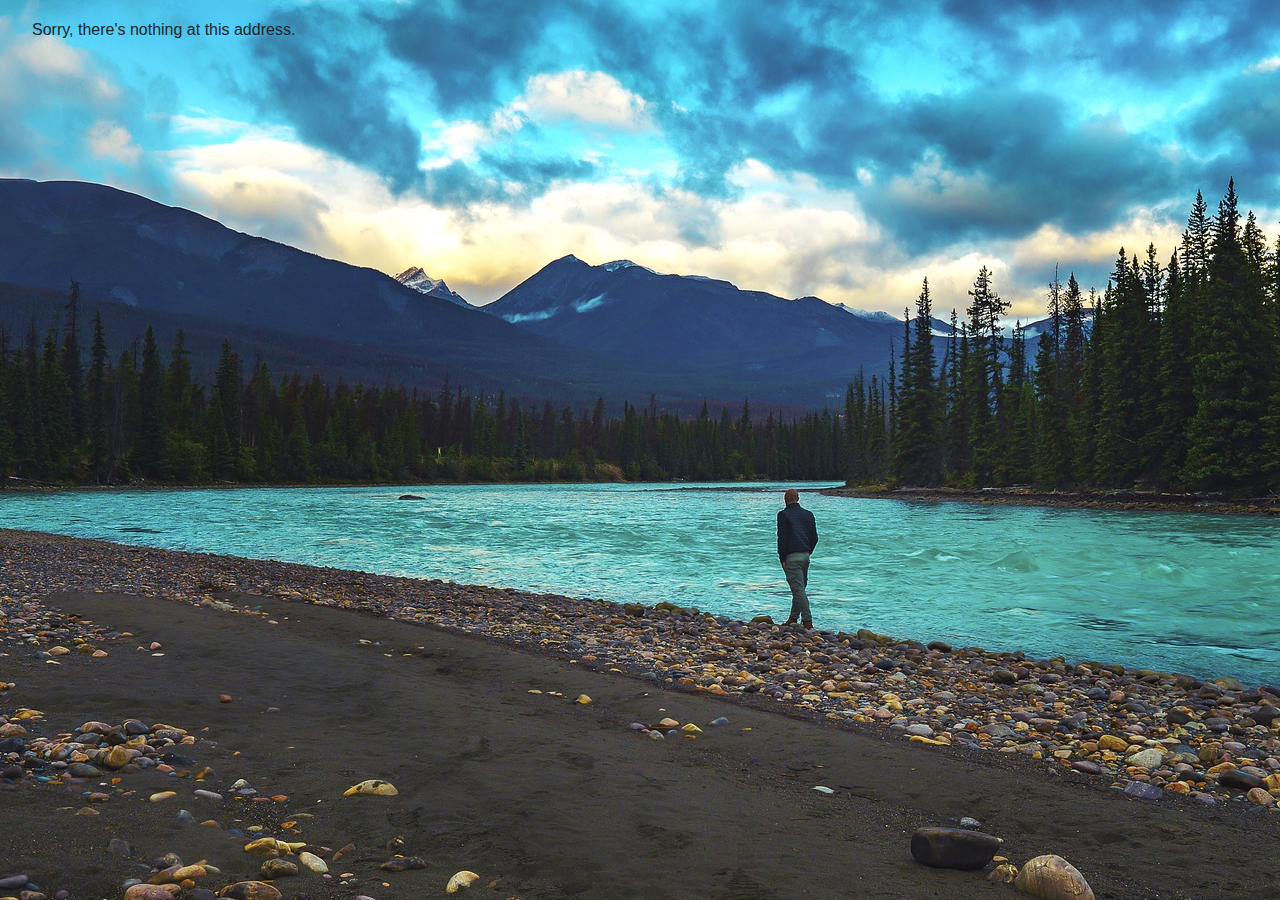
<file: index.html>
<!DOCTYPE html>
<html>

<head>
    <meta charset="utf-8" />
    <meta name="viewport" content="width=device-width, initial-scale=1.0, maximum-scale=1.0, user-scalable=no" />
    <title>NextMunday</title>
    <base href="/" />
    <link href="css/bootstrap/bootstrap.min.css" rel="stylesheet" />
    <link href="css/app.css" rel="stylesheet" />
    <link href="NextMunday.styles.css" rel="stylesheet" />
</head>

<body
    style="background-image: url('/images/summer-5307714_1920.jpg'); background-repeat: no-repeat; background-attachment: fixed; background-position: center;">
    <div id="app">Loading...</div>

    <div id="blazor-error-ui">
        An unhandled error has occurred.
        <a href="" class="reload">Reload</a>
        <a class="dismiss">🗙</a>
    </div>
    <script src="_framework/blazor.webassembly.js"></script>
</body>

</html>
</file>
<file: NextMunday.styles.css>
/* /Shared/MainLayout.razor.rz.scp.css */
.page[b-51amxfxjsu] {
    position: relative;
    display: flex;
    flex-direction: column;
}

.main[b-51amxfxjsu] {
    flex: 1;
}

.sidebar[b-51amxfxjsu] {
    background-image: linear-gradient(180deg, rgb(5, 39, 103) 0%, #3a0647 70%);
}

.top-row[b-51amxfxjsu] {
    background-color: #f7f7f7;
    border-bottom: 1px solid #d6d5d5;
    justify-content: flex-end;
    height: 3.5rem;
    display: flex;
    align-items: center;
}

    .top-row[b-51amxfxjsu]  a, .top-row .btn-link[b-51amxfxjsu] {
        white-space: nowrap;
        margin-left: 1.5rem;
    }

    .top-row a:first-child[b-51amxfxjsu] {
        overflow: hidden;
        text-overflow: ellipsis;
    }

@media (max-width: 640.98px) {
    .top-row:not(.auth)[b-51amxfxjsu] {
        display: none;
    }

    .top-row.auth[b-51amxfxjsu] {
        justify-content: space-between;
    }

    .top-row a[b-51amxfxjsu], .top-row .btn-link[b-51amxfxjsu] {
        margin-left: 0;
    }
}

@media (min-width: 641px) {
    .page[b-51amxfxjsu] {
        flex-direction: row;
    }

    .sidebar[b-51amxfxjsu] {
        width: 250px;
        height: 100vh;
        position: sticky;
        top: 0;
    }

    .top-row[b-51amxfxjsu] {
        position: sticky;
        top: 0;
        z-index: 1;
    }

    .main > div[b-51amxfxjsu] {
        padding-left: 2rem !important;
        padding-right: 1.5rem !important;
    }
}
/* /Shared/NavMenu.razor.rz.scp.css */
.navbar-toggler[b-dcdainpkea] {
    background-color: rgba(255, 255, 255, 0.1);
}

.top-row[b-dcdainpkea] {
    height: 3.5rem;
    background-color: rgba(0,0,0,0.4);
}

.navbar-brand[b-dcdainpkea] {
    font-size: 1.1rem;
}

.oi[b-dcdainpkea] {
    width: 2rem;
    font-size: 1.1rem;
    vertical-align: text-top;
    top: -2px;
}

.nav-item[b-dcdainpkea] {
    font-size: 0.9rem;
    padding-bottom: 0.5rem;
}

    .nav-item:first-of-type[b-dcdainpkea] {
        padding-top: 1rem;
    }

    .nav-item:last-of-type[b-dcdainpkea] {
        padding-bottom: 1rem;
    }

    .nav-item[b-dcdainpkea]  a {
        color: #d7d7d7;
        border-radius: 4px;
        height: 3rem;
        display: flex;
        align-items: center;
        line-height: 3rem;
    }

.nav-item[b-dcdainpkea]  a.active {
    background-color: rgba(255,255,255,0.25);
    color: white;
}

.nav-item[b-dcdainpkea]  a:hover {
    background-color: rgba(255,255,255,0.1);
    color: white;
}

@media (min-width: 641px) {
    .navbar-toggler[b-dcdainpkea] {
        display: none;
    }

    .collapse[b-dcdainpkea] {
        /* Never collapse the sidebar for wide screens */
        display: block;
    }
}
</file>
<file: css/app.css>
@import url('open-iconic/font/css/open-iconic-bootstrap.min.css');

html, body {
    font-family: 'Helvetica Neue', Helvetica, Arial, sans-serif;
}

a, .btn-link {
    color: #0366d6;
}

.btn-primary {
    color: #fff;
    background-color: #1b6ec2;
    border-color: #1861ac;
}

.content {
    padding-top: 1.1rem;
}

.valid.modified:not([type=checkbox]) {
    outline: 1px solid #26b050;
}

.invalid {
    outline: 1px solid red;
}

.validation-message {
    color: red;
}

#blazor-error-ui {
    background: lightyellow;
    bottom: 0;
    box-shadow: 0 -1px 2px rgba(0, 0, 0, 0.2);
    display: none;
    left: 0;
    padding: 0.6rem 1.25rem 0.7rem 1.25rem;
    position: fixed;
    width: 100%;
    z-index: 1000;
}

    #blazor-error-ui .dismiss {
        cursor: pointer;
        position: absolute;
        right: 0.75rem;
        top: 0.5rem;
    }
</file>
